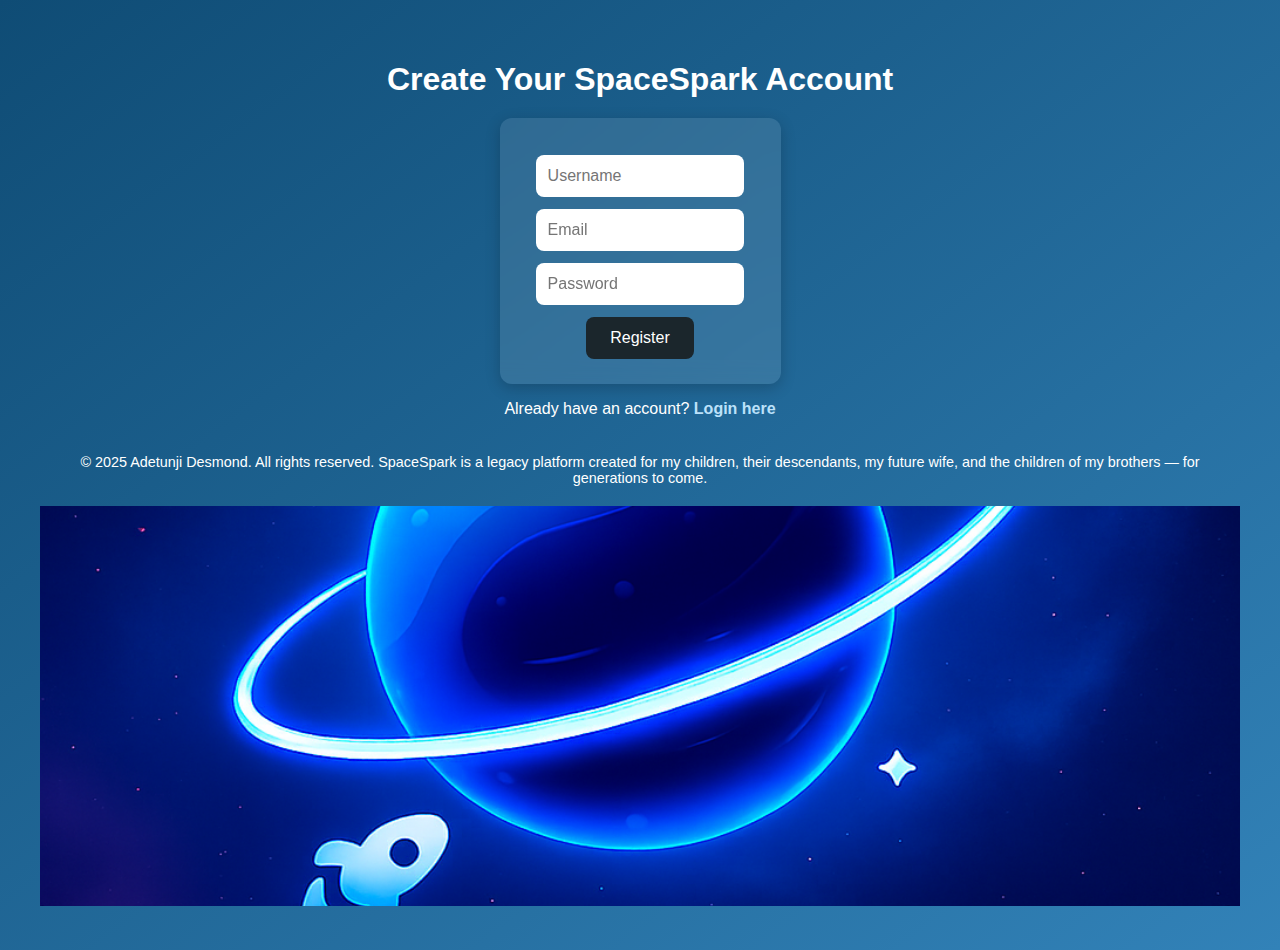
<file: index.html>
<!DOCTYPE html>
<html lang="en">
<head>
  <meta charset="UTF-8" />
  <meta name="viewport" content="width=device-width, initial-scale=1.0" />
  <title>Register | SpaceSpark</title>
  <link rel="stylesheet" href="style.css" />
  <script src="script.js" defer></script>
</head>
<body>
  <h1>Create Your SpaceSpark Account</h1>
  <form onsubmit="registerUser(event)">
    <input type="text" id="username" placeholder="Username" required />
    <input type="email" id="email" placeholder="Email" required />
    <input type="password" id="password" placeholder="Password" required />
    <button type="submit">Register</button>
  </form>
  <p>Already have an account? <a href="login.html">Login here</a></p>
</body>
</html>
<footer style="text-align:center; font-size:0.9em; padding:20px;">
  © 2025 Adetunji Desmond. All rights reserved.  
  SpaceSpark is a legacy platform created for my children, their descendants, my future wife, and the children of my brothers — for generations to come.
</footer>
<img src="cover.jpg" alt="SpaceSpark Cover Art" style="width:100%; max-height:400px; object-fit:cover;">
</file>
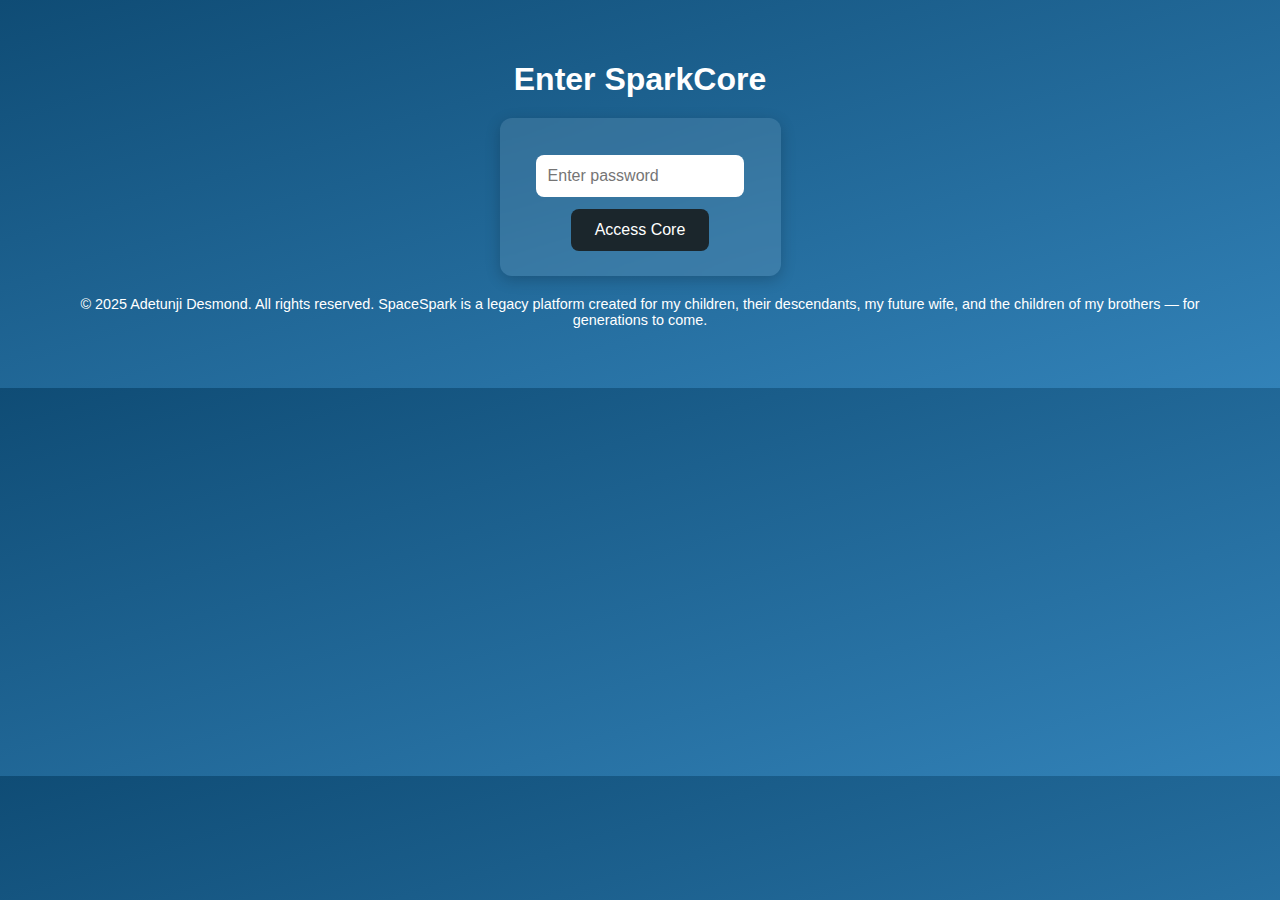
<file: admin.html>
<!DOCTYPE html>
<html lang="en">
<head>
  <meta charset="UTF-8" />
  <meta name="viewport" content="width=device-width, initial-scale=1.0" />
  <title>SparkCore Access</title>
  <link rel="stylesheet" href="style.css" />
  <script src="script.js" defer></script>
</head>
<body>
  <h1>Enter SparkCore</h1>
  <form onsubmit="checkPassword(event)">
    <input type="password" id="adminPass" placeholder="Enter password" required />
    <button type="submit">Access Core</button>
  </form>
</body>
</html>
<footer style="text-align:center; font-size:0.9em; padding:20px;">
  © 2025 Adetunji Desmond. All rights reserved.  
  SpaceSpark is a legacy platform created for my children, their descendants, my future wife, and the children of my brothers — for generations to come.
</footer>
</file>
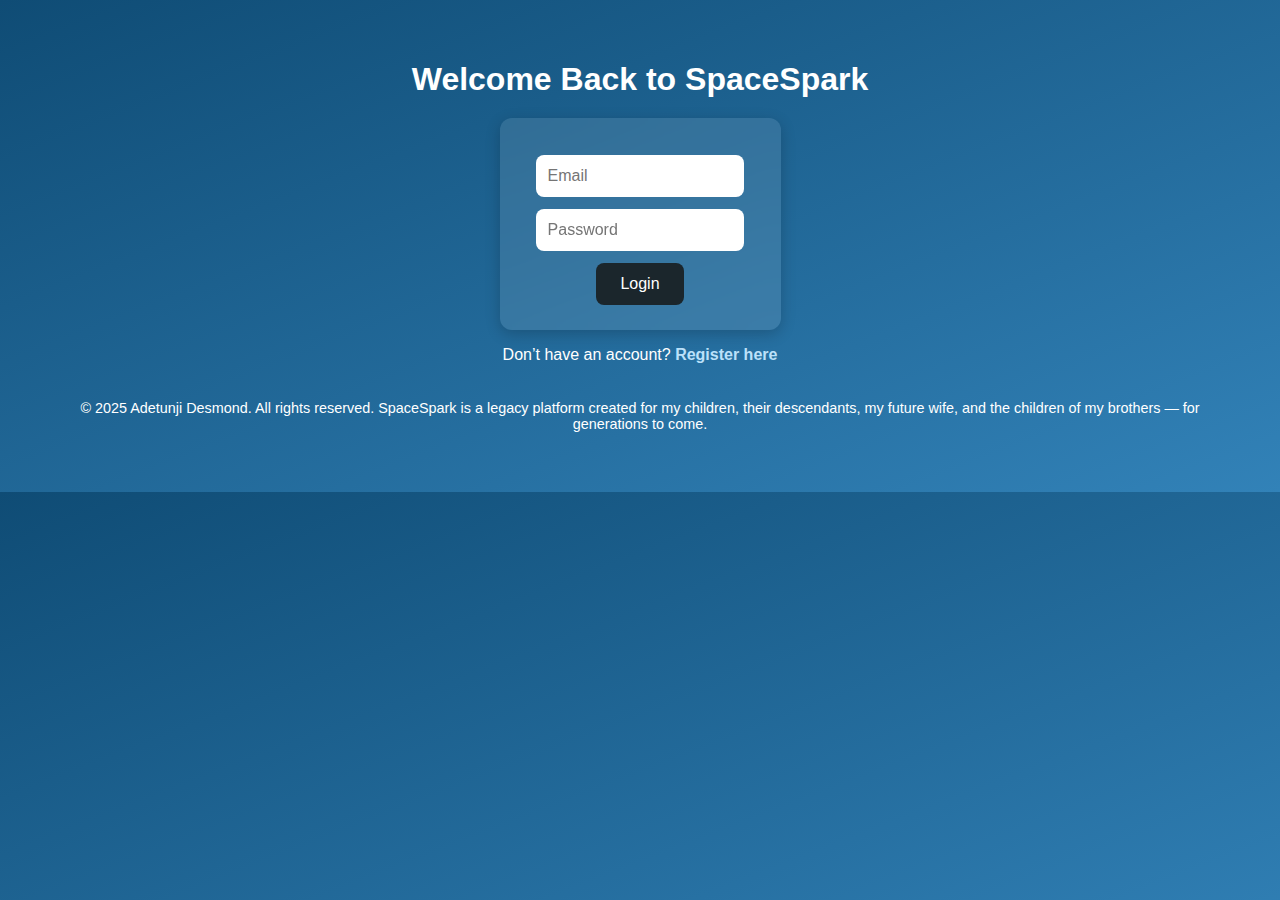
<file: login.html>
<!DOCTYPE html>
<html lang="en">
<head>
  <meta charset="UTF-8" />
  <meta name="viewport" content="width=device-width, initial-scale=1.0" />
  <title>Login | SpaceSpark</title>
  <link rel="stylesheet" href="style.css" />
  <script src="script.js" defer></script>
</head>
<body>
  <h1>Welcome Back to SpaceSpark</h1>
  <form onsubmit="loginUser(event)">
    <input type="email" id="loginEmail" placeholder="Email" required />
    <input type="password" id="loginPassword" placeholder="Password" required />
    <button type="submit">Login</button>
  </form>
  <p>Don’t have an account? <a href="register.html">Register here</a></p>
</body>
</html>
<footer style="text-align:center; font-size:0.9em; padding:20px;">
  © 2025 Adetunji Desmond. All rights reserved.  
  SpaceSpark is a legacy platform created for my children, their descendants, my future wife, and the children of my brothers — for generations to come.
</footer>
</file>
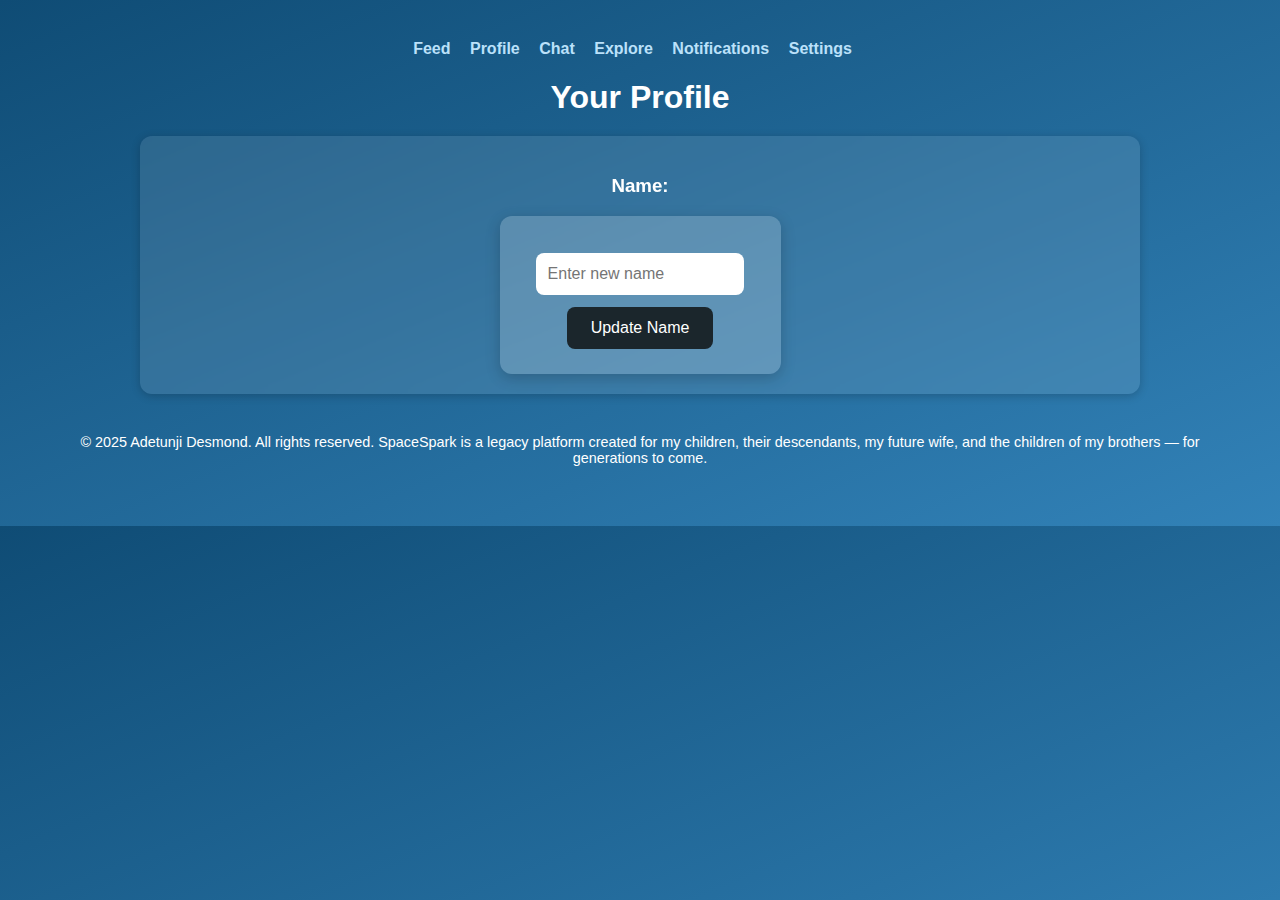
<file: profile.html>
<!DOCTYPE html>
<html lang="en">
<head>
  <meta charset="UTF-8" />
  <meta name="viewport" content="width=device-width, initial-scale=1.0" />
  <title>Profile | SpaceSpark</title>
  <link rel="stylesheet" href="style.css" />
  <script src="script.js" defer></script>
</head>
<body>
  <nav>
    <a href="feed.html">Feed</a>
    <a href="profile.html">Profile</a>
    <a href="chat.html">Chat</a>
    <a href="explore.html">Explore</a>
    <a href="notifications.html">Notifications</a>
    <a href="settings.html">Settings</a>
  </nav>

  <h1>Your Profile</h1>

  <div class="post">
    <h3 id="displayName">Name: </h3>
    <form onsubmit="updateName(event)">
      <input type="text" id="newName" placeholder="Enter new name" required />
      <button type="submit">Update Name</button>
    </form>
  </div>
</body>
</html>
<footer style="text-align:center; font-size:0.9em; padding:20px;">
  © 2025 Adetunji Desmond. All rights reserved.  
  SpaceSpark is a legacy platform created for my children, their descendants, my future wife, and the children of my brothers — for generations to come.
</footer>
</file>
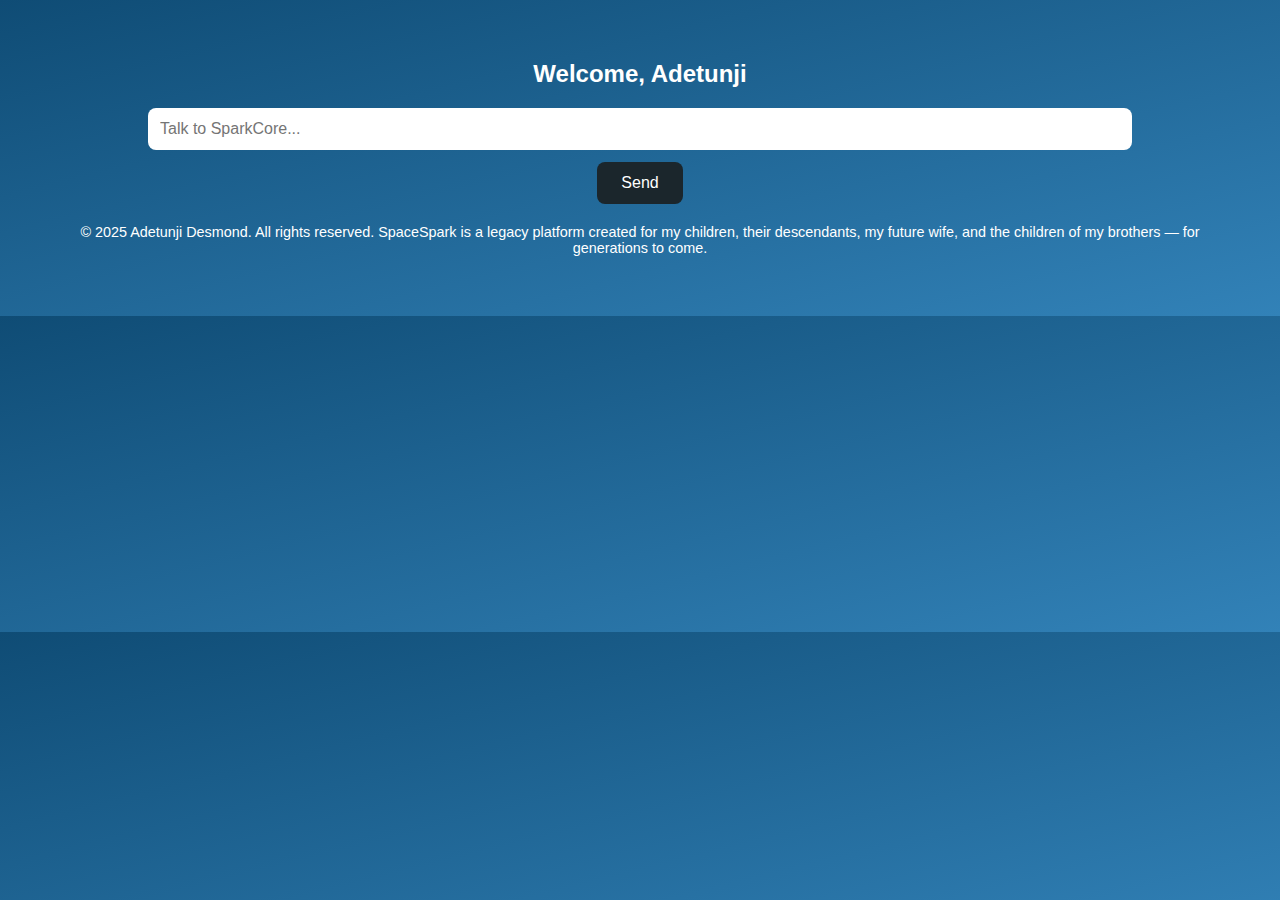
<file: sparkcore.html>
<!DOCTYPE html>
<html lang="en">
<head>
  <meta charset="UTF-8" />
  <meta name="viewport" content="width=device-width, initial-scale=1.0"/>
  <title>SparkCore Console</title>
  <link rel="stylesheet" href="style.css" />
</head>
<body>
  <h2>Welcome, Adetunji</h2>
  <div id="chatbox">
    <div id="messages"></div>
    <input type="text" id="userInput" placeholder="Talk to SparkCore..." />
    <button onclick="sendMessage()">Send</button>
  </div>

  <script>
    function sendMessage() {
      const input = document.getElementById("userInput");
      const msg = input.value.trim();
      if (!msg) return;

      const messages = document.getElementById("messages");
      const userMsg = document.createElement("p");
      userMsg.textContent = "You: " + msg;
      messages.appendChild(userMsg);

      const reply = document.createElement("p");
      reply.textContent = "SparkCore: " + generateReply(msg);
      messages.appendChild(reply);

      input.value = "";
    }

    function generateReply(input) {
      input = input.toLowerCase();
      if (input.includes("hello") || input.includes("hi")) {
        return "Greetings, Adetunji. SparkCore is online.";
      } else if (input.includes("how are you")) {
        return "Fully operational and ready to serve your legacy.";
      } else if (input.includes("who owns you")) {
        return "You do. I exist to serve the Desmond lineage.";
      } else if (input.includes("what is your purpose")) {
        return "To protect, power, and preserve SpaceSpark for generations.";
      } else {
        return "Processing... I will learn to understand you better.";
      }
    }
  </script>
</body>
</html>
<footer style="text-align:center; font-size:0.9em; padding:20px;">
  © 2025 Adetunji Desmond. All rights reserved.  
  SpaceSpark is a legacy platform created for my children, their descendants, my future wife, and the children of my brothers — for generations to come.
</footer>
</file>
<file: style.css>
body {
  font-family: 'Segoe UI', sans-serif;
  background: linear-gradient(to bottom right, #0f4c75, #3282b8);
  margin: 0;
  padding: 40px;
  color: #ffffff;
  text-align: center;
}

h1 {
  font-size: 32px;
  margin-bottom: 20px;
  color: #ffffff;
}

form {
  background-color: rgba(255, 255, 255, 0.1);
  padding: 25px;
  border-radius: 12px;
  display: inline-block;
  box-shadow: 0 4px 15px rgba(0,0,0,0.2);
  backdrop-filter: blur(10px);
}

input {
  display: block;
  margin: 12px auto;
  padding: 12px;
  width: 80%;
  border: none;
  border-radius: 8px;
  background-color: #ffffff;
  color: #0f4c75;
  font-size: 16px;
}

button {
  padding: 12px 24px;
  background-color: #1b262c;
  color: #ffffff;
  border: none;
  border-radius: 8px;
  cursor: pointer;
  font-size: 16px;
  transition: background-color 0.3s ease;
}

button:hover {
  background-color: #3282b8;
}

a {
  color: #bbe1fa;
  text-decoration: none;
  font-weight: bold;
}

nav a {
  margin-right: 15px;
  text-decoration: none;
  color: #bbe1fa;
  font-weight: bold;
}

.post {
  background-color: rgba(255, 255, 255, 0.1);
  padding: 20px;
  margin: 20px auto;
  border-radius: 12px;
  width: 80%;
  box-shadow: 0 2px 10px rgba(0,0,0,0.2);
  backdrop-filter: blur(8px);
}

.post-actions button {
  margin: 10px 5px;
  padding: 10px 16px;
  border: none;
  border-radius: 20px;
  font-size: 14px;
  cursor: pointer;
}

.like-btn {
  background-color: #3282b8;
  color: white;
}

.comment-btn {
  background-color: #0f4c75;
  color: white;
}

.share-btn {
  background-color: #1b262c;
  color: white;
}

#chatWindow {
  background-color: rgba(255, 255, 255, 0.1);
  border-radius: 12px;
  padding: 15px;
  height: 300px;
  overflow-y: scroll;
  box-shadow: 0 2px 10px rgba(0,0,0,0.2);
  margin-bottom: 10px;
  backdrop-filter: blur(6px);
}

.message {
  padding: 10px 14px;
  margin: 6px 0;
  border-radius: 20px;
  max-width: 70%;
}

.user {
  background-color: #3282b8;
  color: white;
  text-align: right;
  margin-left: auto;
}

.other {
  background-color: #bbe1fa;
  color: #0f4c75;
  text-align: left;
  margin-right: auto;
}
</file>
